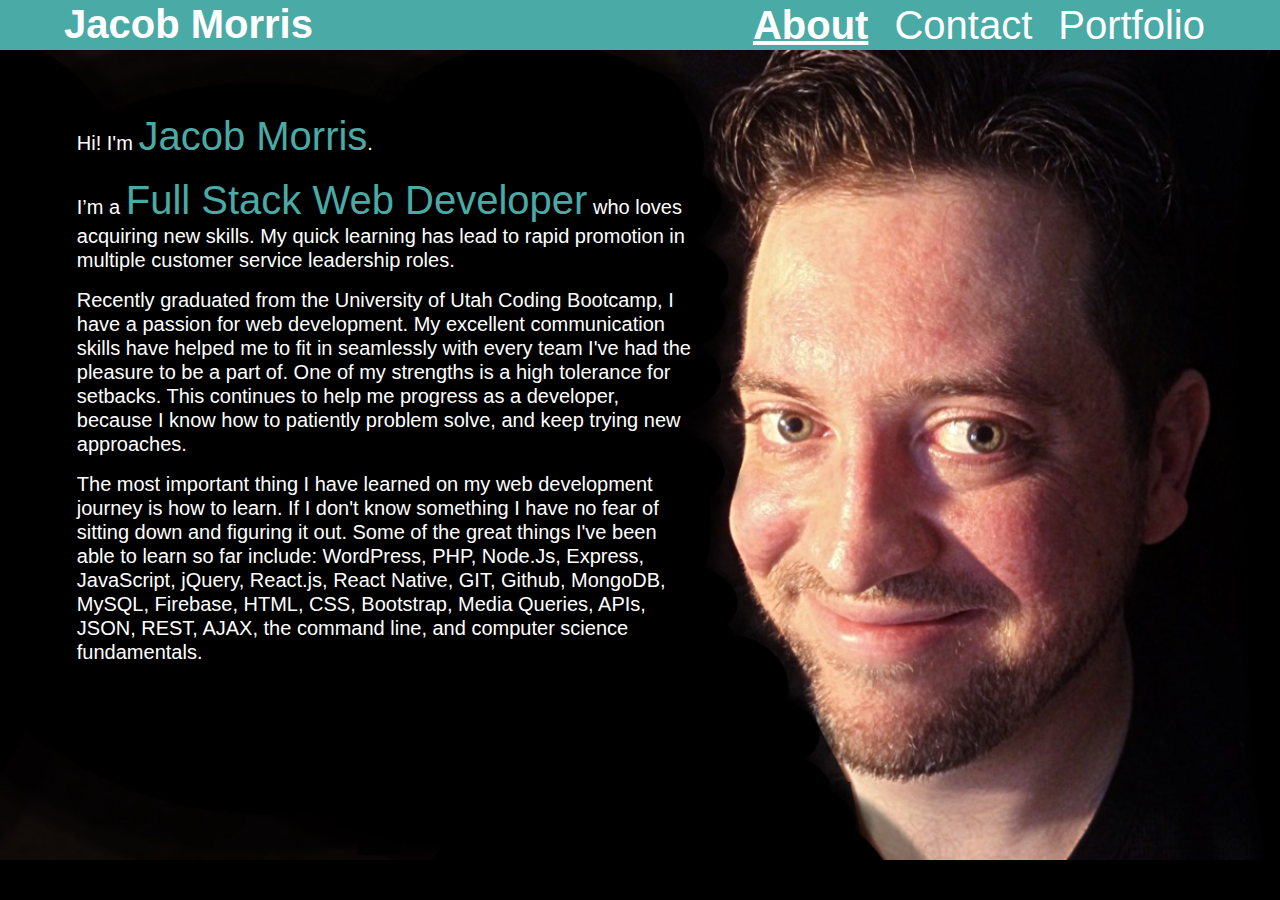
<file: index.html>
<!DOCTYPE html>
<html lang="en">

    <head>
        <link rel="icon" type="image/png" href="./assets/images/favicon.ico">
        <link rel="stylesheet" href="https://maxcdn.bootstrapcdn.com/bootstrap/4.0.0/css/bootstrap.min.css" integrity="sha384-Gn5384xqQ1aoWXA+058RXPxPg6fy4IWvTNh0E263XmFcJlSAwiGgFAW/dAiS6JXm"
            crossorigin="anonymous">
        <link rel="stylesheet" href="./assets/css/style.css">
        <link rel="stylesheet" href="//cdnjs.cloudflare.com/ajax/libs/animate.css/3.2.0/animate.min.css">

        <meta charset="UTF-8">
        <meta name="viewport" content="width=device-width, initial-scale=1" />
        <meta http-equiv="X-UA-Compatible" content="ie=edge">
        <title>Jacob Morris</title>
        <script src="https://ajax.googleapis.com/ajax/libs/jquery/3.3.1/jquery.min.js"></script>
    </head>
    <nav class="navbar navbar-expand-lg navbar-light">

        <a id="move" class="navbar-brand" href="#">
            <h1> Jacob Morris</h1>
        </a>


            <ul class="navbar-nav ml-auto" id="move2">
                <li class="nav-item ">
                    <a class="nav-link" href="./#" id="ab"><b><u>About</u></b>

                    </a>
                </li>
                <li class="nav-item active">
                    <a id="cn" class="nav-link" href="./contact">Contact

                    </a>
                </li>
                <li class="nav-item">
                    <a id="pr" class="nav-link" href="./portfolio">Portfolio</a>
                </li>
            </ul>
        </div>

    </nav>

        <div class="row">


            </div>
            <div class="col-sm-12">
                    <div id="imag">

                    <div id="about">



                        <br>
                    <p>Hi! I'm <span class="big">Jacob Morris</span>.</p>
                    <p> I’m a <span class="big">Full Stack Web Developer</span> who loves acquiring new skills. My quick learning has lead to
                            rapid
                            promotion in
                            multiple customer service leadership roles.
                    </p><p>
                            Recently graduated from the University of Utah Coding
                            Bootcamp, I have a passion for web development. My excellent communication skills have helped me to fit in seamlessly with every team I've had the pleasure to be a part of. One of my strengths is a high tolerance for setbacks. This continues to help me progress as a developer, because I know how to patiently problem solve, and keep trying new approaches.
                    </p><p>
                            The most important thing I have learned on my web development journey is how to learn. If I don't know something I have no fear of sitting down and  figuring it out. Some of the great things I've been able to learn so far include: WordPress, PHP, Node.Js, Express, JavaScript, jQuery, React.js, React Native, GIT, Github, MongoDB, MySQL, Firebase, HTML, CSS, Bootstrap, Media Queries, APIs, JSON, REST, AJAX, the command line, and computer science fundamentals.</p>

                </div>
            </div>


            </div>
        </div>





    <script src="https://code.jquery.com/jquery-3.2.1.slim.min.js" integrity="sha384-KJ3o2DKtIkvYIK3UENzmM7KCkRr/rE9/Qpg6aAZGJwFDMVNA/GpGFF93hXpG5KkN"
        crossorigin="anonymous"></script>
    <script src="https://cdnjs.cloudflare.com/ajax/libs/popper.js/1.12.9/umd/popper.min.js" integrity="sha384-ApNbgh9B+Y1QKtv3Rn7W3mgPxhU9K/ScQsAP7hUibX39j7fakFPskvXusvfa0b4Q"
        crossorigin="anonymous"></script>
    <script src="https://maxcdn.bootstrapcdn.com/bootstrap/4.0.0/js/bootstrap.min.js" integrity="sha384-JZR6Spejh4U02d8jOt6vLEHfe/JQGiRRSQQxSfFWpi1MquVdAyjUar5+76PVCmYl"
        crossorigin="anonymous"></script>
        <script
  src="https://code.jquery.com/jquery-3.3.1.js"
  integrity="sha256-2Kok7MbOyxpgUVvAk/HJ2jigOSYS2auK4Pfzbm7uH60="
  crossorigin="anonymous"></script>


    </body>

</html>
</file>
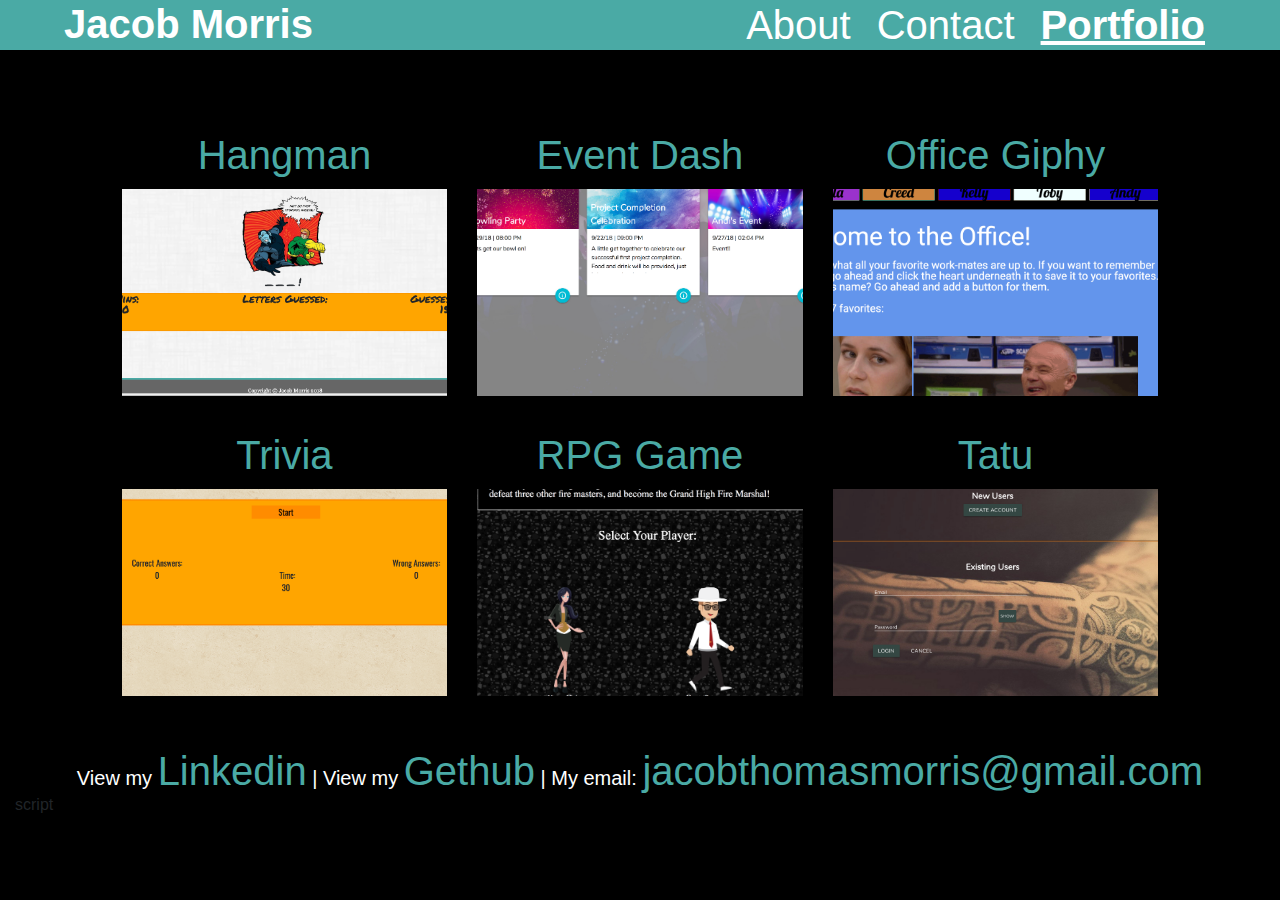
<file: portfolio.html>
<!DOCTYPE html>
<html lang="en">
    <head>
        <!-- Favicon -->
        <link rel="icon" type="image/png" href="./assets/images/favicon.ico">
        <!-- Bootstrap -->
        <link rel="stylesheet" href="https://maxcdn.bootstrapcdn.com/bootstrap/4.0.0/css/bootstrap.min.css" integrity="sha384-Gn5384xqQ1aoWXA+058RXPxPg6fy4IWvTNh0E263XmFcJlSAwiGgFAW/dAiS6JXm"
            crossorigin="anonymous">
        <!-- CSS -->
        <link rel="stylesheet" href="./assets/css/style.css">
        <!-- Meta Data -->
        <meta charset="UTF-8">
        <meta name="viewport" content="width=device-width, initial-scale=1">
        <meta http-equiv="X-UA-Compatible" content="ie=edge">
        <title>Jacob Morris</title>
        <!-- JQuery -->
        <script src="https://ajax.googleapis.com/ajax/libs/jquery/3.3.1/jquery.min.js"></script>
    </head>
    <body>
        <nav class="navbar navbar-expand-lg navbar-light">
            <a id="move" class="navbar-brand" href="#">
                <h1> Jacob Morris</h1>
            </a>
            <ul class="navbar-nav ml-auto">
                <li class="nav-item ">
                    <a class="nav-link" href="jacobthomasmorris.com" id="ab3">
                        About
                    </a>
                </li>
                <li class="nav-item active">
                    <a id="cn3" class="nav-link" href="./contact">
                        Contact
                    </a>
                </li>
                <li class="nav-item">
                    <a id="pr3" class="nav-link" href="./portfolio">
                        <b>
                            <u>
                                Portfolio
                            </u>
                        </b>
                    </a>
                </li>
            </ul>
        </nav>

        <br>
        <br>
        <br>
        <br>
        <div class="container-fluid">
            <div class="row" id=" tContent ">
                <div class="col-lg-1"></div>
                    <div id="pcontent" class="col-lg-10">
                        <div class="row">
                            <div class="col-md-12">
                                <br>
                            </div>
                        </div>
                    <div class="row">
                        <div class="col-md-4">
                            <a id="myBtn1" target="blank">
                                <div class="is" id="one">
                                    <div class="ban">Hangman</div>
                                </div>
                            </a>

                        <a id="myBtn2" target="blank">
                            <div class="is" id="two">
                                <div class="ban">Trivia</div>
                            </div>
                        </a>



                    </div>

                    <div class="col-md-4">

                        <a id="myBtn4" target="blank">
                            <div class="is" id="three">
                                <div class="ban">Event Dash</div>
                            </div>
                        </a>


                        <a id="myBtn3" target="blank">
                            <div class="is" id="four">
                                <div class="ban">RPG Game</div>
                            </div>
                        </a>

                    </div>
                    <div class="col-md-4">


                        <a id="myBtn5" target="blank">
                            <div class="is" id="five">
                                <div class="ban">Office Giphy</div>
                            </div>
                        </a>

                        <a id="myBtn6" target="blank">
                            <div class="is" id="six">
                                <div class="ban">Tatu</div>
                            </div>
                        </a>

                    </div>
                </div>
            </div>



        </div>



        <div class="col-lg-1"></div>






        <div id="myModal1" class="modal">
            <div class="modal-content">
                    <span id="close1" class="close">&times;</span>
                <br>



                                <div class="id" id="one">
                                    <div class="ban2">Hangman Game

                                </div>
                            </div>

                            <div class="id2">

                                <h2>Hangman Game</h2>
                                This is one of the first assignments I did through the U of U Full Stack Development Bootcamp. The point of the assignment was to practice dynamically updated HTML and CSS powered by JavaScript.
                                <br>
                                <br>
                                 The app uses key events to listen for letters that a user will type. The dynamically updated HTML will inform the user whether or not their key stroke is part of the word they are trying to guess. The app also keeps track of the number of wins and losses.
                                <br>
                                <br>
                              Interestingly enough, it turns out that comic book action words use rare combinations of letters, so they are pretty darn hard to guess. Give it a shot!

                                <br>
                                <br>
                                Link to App: <br><a target="blank" class="a2" href="https://jacobugath.github.io/Word-Guess-Game/" >https://jacobugath.github.io/Word-Guess-Game/</a>
                                <br>
                                <br>
                                Link to Code: <br><a class="a2" target="blank" href="https://github.com/Jacobugath/Word-Guess-Game" >https://github.com/Jacobugath/Word-Guess-Game</a>


                    </div>

            </div>
        </div>

        <div id="myModal2" class="modal">
                <div class="modal-content">
                        <span id="close2" class="close">&times;</span>
                    <br>



                                    <div class="id" id="two2">
                                        <div class="ban2">Triva Game

                                    </div>
                                </div>

                                <div class="id2">

                                    <h2>Triva Game</h2>
                                    This is an assignment I did during the first half of the U of U Full Stack Development Bootcamp. The point of the assignment was to practice working with API's and JavaScript timers.
                                    <br>
                                    <br>
                                     The app pulls trivia questions from an API and presents a form with multiple choice options. The user has a limited amount of time to finish each question, after which the question is marked incorrect.
                                    <br>
                                    <br>
                                    If the player chooses the incorrect answer, they are told they are wrong and given the correct answer.

                                    <br>
                                    <br>
                                    Link to App:<br> <a class="a2" target="blank" href="https://jacobugath.github.io/TriviaGame/" >https://jacobugath.github.io/TriviaGame/</a>
                                    <br>
                                    <br>
                                    Link to Code:<br> <a class="a2" target="blank" href="https://github.com/Jacobugath/TriviaGame" >https://github.com/Jacobugath/TriviaGame</a>


                        </div>

                </div>
            </div>

            <div id="myModal3" class="modal">
                    <div class="modal-content">
                            <span id="close3" class="close">&times;</span>
                        <br>



                                        <div class="id" id="four">
                                            <div class="ban2">RPG Game

                                        </div>
                                    </div>

                                    <div class="id2">

                                        <h2>RPG Game</h2>
                                        This is an assignment I did during the first half of the U of U Full Stack Development Bootcamp. The point of the assignment was to practice working with CSS animations and jQuery.
                                        <br>
                                        <br>
                                         The game features office workers hurling fireballs at each other. The best part was getting fireballs to fly across the screen and making them increase in size as they do more damage.
                                        <br>
                                        <br>
                                        The object of the game is to defeat all other office workers without your health dropping to zero. The player's damage doubles with each attack, while the defenders damage remains static.

                                        <br>
                                        <br>
                                        Link to App: <br><a class="a2" target="blank" href="https://jacobugath.github.io/unit-4-game/" >https://jacobugath.github.io/unit-4-game/</a>
                                        <br>
                                        <br>
                                        Link to Code:<br> <a class="a2" target="blank" href="https://github.com/Jacobugath/unit-4-game" >https://github.com/Jacobugath/unit-4-game</a>


                            </div>

                    </div>
                </div>
                <div id="myModal4" class="modal">
                        <div class="modal-content">
                                <span id="close4" class="close">&times;</span>
                            <br>



                                            <div class="id" id="three">
                                                <div class="ban2">Event Dash

                                            </div>
                                        </div>

                                        <div class="id2">

                                            <h2>Event Dash</h2>

                                            This is an assignment I did to conclude the first half of the U of U Full Stack Development Bootcamp. This was a group project and the purpose of it was to get experience working in a group, and using GitHub and API's. It was also one of the first assignments that involved writing some of the backend using Firebase.
                                            <br>
                                            <br>
                                            Users can sign in with Twitter credentials and Firebase Authentication to view the events they've been invited to. At a glance they see a main page with a thumbnail of each event. They can click on the Event Info button and open a screen with full details of the event.

                                            <br>
                                            <br>
                                            Link to App: <br><a class="a2" target="blank" href="https://chancy23.github.io/Event-Dash/" >https://chancy23.github.io/Event-Dash/</a>
                                            <br>
                                            <br>
                                            Link to Code: <br><a target="blank" class="a2" href="https://github.com/chancy23/Event-Dash" >https://github.com/chancy23/Event-Dash</a>


                                </div>

                        </div>
                    </div>
                    <div id="myModal5" class="modal">
                            <div class="modal-content">
                                    <span id="close5" class="close">&times;</span>
                                <br>



                                                <div class="id" id="five">
                                                    <div class="ban2">Office Giphy

                                                </div>
                                            </div>

                                            <div class="id2">

                                                <h2>Office Giphy</h2>

                                                This is an assignment I did to during the second half of the U of U Full Stack Development Bootcamp. The purpose of this assignment was to practice working with ajax and the GIPHY API.
                                                <br>
                                                <br>
                                                This app uses the GIPHY API to make a dynamic web page that populates with gifs of my choice. I chose a theme using Gifs from my favorite TV show 'The Office' To finish this task, I had to call the GIPHY API and use JavaScript and jQuery to change the HTML the site.
                                                <br>
                                                <br>
                                                Link to App:<br> <a target="blank" class="a2" href="https://jacobugath.github.io/Giphy/" >https://jacobugath.github.io/Giphy/</a>
                                                <br>
                                                <br>
                                                Link to Code:<br> <a target="blank" class="a2" href="https://github.com/Jacobugath/Giphy" ><br>https://github.com/Jacobugath/Giphy</a>


                                    </div>

                            </div>
                        </div>
                        <div id="myModal6" class="modal">
                                <div class="modal-content">
                                        <span id="close6" class="close">&times;</span>
                                    <br>



                                                    <div class="id" id="six">
                                                        <div class="ban2">Tatu

                                                    </div>
                                                </div>

                                                <div class="id2">

                                                    <h2>Tatu</h2>

                                                    This is the final project I did through the U of U Full Stack Development Bootcamp. The point of the assignment was to practice working with a group, and writing an entire app from end to end. This app was written using the MERN stack.
                                                    <br>
                                                    <br>
                                                   This app allows new users to create an account login information using the Create Account Button and corresponding form on the Home Page  and then search the database of artist's that have accounts on Tatu and have uploaded images. The app has an extensive list of both styles and body placement options that users can use to narrow down their search.
                                                    <br>
                                                    <br>
                                                    Link to App:<br> <a
                                                    class="a2" target="blank" href="https://tatuappv2.herokuapp.com" >https://tatuappv2.herokuapp.com</a>
                                                    <br>
                                                    <br>
                                                    Link to Code:<br> <a class="a2" target="blank" href="https://github.com/penajtokyo/tatu" >https://github.com/penajtokyo/tatu</a>



                                    </div>

                                </div>
                            </div>
                            <div id="bottom">

                                    View my <a href="https://www.linkedin.com/in/jacobthomasmorris/">Linkedin</a> |
                                    View my <a href="https://github.com/Jacobugath">Gethub</a> | My email: <span id="teal">jacobthomasmorris@gmail.com</span>
                                </div>

    <script src="https://code.jquery.com/jquery-3.2.1.slim.min.js" integrity="sha384-KJ3o2DKtIkvYIK3UENzmM7KCkRr/rE9/Qpg6aAZGJwFDMVNA/GpGFF93hXpG5KkN"
        crossorigin="anonymous"></script>
    <script src="https://cdnjs.cloudflare.com/ajax/libs/popper.js/1.12.9/umd/popper.min.js" integrity="sha384-ApNbgh9B+Y1QKtv3Rn7W3mgPxhU9K/ScQsAP7hUibX39j7fakFPskvXusvfa0b4Q"
        crossorigin="anonymous"></script>
    <script src="https://maxcdn.bootstrapcdn.com/bootstrap/4.0.0/js/bootstrap.min.js" integrity="sha384-JZR6Spejh4U02d8jOt6vLEHfe/JQGiRRSQQxSfFWpi1MquVdAyjUar5+76PVCmYl"
        crossorigin="anonymous"></script>
        <script src="./assets/index.js"></script>
        script
  <src="https://code.jquery.com/jquery-3.3.1.js"
  integrity="sha256-2Kok7MbOyxpgUVvAk/HJ2jigOSYS2auK4Pfzbm7uH60="
  crossorigin="anonymous"></script>
    </body>

</html>
</file>
<file: assets/css/style.css>
body {

    font-family: "Arial", "Helvetica Neue", Helvetica, sans-serif;
    background-color: black;
    background-size: cover;
    background-position: right;
    margin: 0;
    line-height: 1.2;

}

button {
    padding-right: 20px;
    padding-left: 20px;
    padding-top: 5px;
    padding-bottom: 5px;
    background-color: #4aaaa5;
    color: #fff;

}
input {

    width: 500px;
    height: 40px;
    font-size: 30px;

}

nav {
    background-color: #4aaaa5;
    height: 50px;
    padding-left: 20%;
    padding-right: 20%;
    padding-top: 0;
    padding-bottom: 0;
    margin: 0;
}
.bg-light {
    background-color: #4aaaa5;
}
h1 {
    color: #fff;
    background-color: #4aaaa5;
    height: 100%;
    font-size: 40px;
    position: relative;
    font-weight: bolder;



}
h2 {
    color: #4aaaa5;
    padding-bottom: 20px;


    margin-bottom: 20px;
}
footer {
    background-color: black;
    color: #fff;
    width: 100%;
    text-align: center;
    padding-top: 25px;
}
.is {
    height: 250px;
    width: 100%;
    padding: 0;
    margin-bottom: 50px;

}
@media only screen and (max-width: 1060px) {
    .id {

        height: 400px;
        width: 50%;
        display:none;
        float: left;

    }
  }

  @media only screen and (min-width: 1061px) {
    .id {

        height: 400px;
        width: 50%;
        display:block;
        float: left;
        margin-top: 5%;

    }
  }
  @media only screen and (max-width: 1060px) {
    h1 {

       opacity: 0;
       display: none;
    }
  }

  /* The Close Button */
  .close {
    color:#4aaaa5;
    float: right;
    font-size: 28px;
    font-weight: bold;
    position: absolute;
    left: 98%;
    top: -.25%;
  }

  .close:hover,
  .close:focus {
    color: black;
    text-decoration: none;
    cursor: pointer;
  }

.id2 {

    height: 400px;
    width: 40%;
    position: absolute;
    left: 55%;
    top: 10%;
    display:block;
    float: left;
}

@media only screen and (max-width: 1060px) {
    .id2 {
        background-image: url(https://images.unsplash.com/photo-1517249865690-ee36eb09e596?ixlib=rb-1.2.1&ixid=eyJhcHBfaWQiOjEyMDd9&auto=format&fit=crop&w=1650&q=80);
        height: 570px;
        width: 100%;
        float: left;
        position: absolute;
        left: 0;
        display: inline-block;
        float: none;

        padding: 2%;

    }
    .close{

        position: absolute;
        left: 90%;
        top: -.25%;


    }

  }
.ban {
    position: relative;
    top: -10%;
    color: #4aaaa5;
    padding: 10px;
    text-align: center;
    background-color: black;
    font-size: 40px;
}
.navbar-brand {
    background-color: #4aaaa5;
    margin: 0;
    padding: 0;
    height: 100%;
    width: 5px;
}
.navbar {
    background-color: #4aaaa5;
    padding: 0;
}
#one {
    background-image: url(../images/hangman.png);
    background-size: cover;
    background-position: center;
}
#one2 {
    background-image: url(../images/hangman.png);
    background-size: cover;
    background-position: center;
    margin: 0;
    float: left;
}
#two {
    background-image: url(../images/portfolio-2.jpg);
    background-size: cover;
    background-position: center;
}
#two2 {
    background-image: url(../images/portfolio-2.jpg);
    background-size: cover;
    background-position: center;
}


#three {
    background-image: url(../images/event.png);
    background-size: cover;
    background-position: center;
}
#four {
    background-image: url(../images/portfolio-4.jpg);
    background-size: cover;
    background-position: center;
}
#five {
    background-image: url(../images/giphy.jpg);
    background-size: cover;
    background-position: center;
}
#six {
    background-image: url(../images/tatu.png);
    background-size: cover;
    background-position: center;
}
#content {
    color: white;
    background-color: black;
    background-size: cover;
    background-position: right;
    width: 80%;
    padding-left: 3%;
    padding-right: 3%;
    padding-bottom: 3%;
    margin-right: auto;
    margin-left: auto;


}
.container {

    padding-bottom: 1%;
}
#tContent {
    width: 100%;
    margin-left: 3%;
    margin-right: 3%;
    padding-top: 0;
}
#imag {
    background-color: black;
    width: 100%;
    height: 90vh;
    background-size: cover;
    background-position: right;
    margin: 0;
    margin-left: auto;
    margin-right: auto;
    background-size: cover;

}

@media only screen and (min-width: 1060px) {
    #imag {
    background-image: url(../images/jacob.jpg);
    width: 100%;
    background-size: cover;


    }
  }
#n {
    background-color: #4aaaa5;
    padding-right: 20px;
    padding-left: 20px;
    height: 100%;
}
#right {
    padding-right: 20px;
    padding-left: 20px;
    padding-top: 25px;
}
#mes {
    height: 190px;
    text-align: initial;
    padding: 0;
    width: 620px;
    font-size: 40px;
    margin-top: 10px;

}
#navbarSupportedContent {
    padding-right: 10%;
    background-color: #4aaaa5;

}
#move {
    padding-left: 5%;
    height: 100%;
}
#send{

    background-color:#4aaaa5;
    color: white;
    border: none;
    font-size: 40px;
    width: 620px;
    font-weight: bolder;
}
p{
    width: 80%;
    margin-left: auto;
    margin-right: auto;

}
#about{
    color: white;
    width: 90%;
    font-size: 20px;
    padding: 0;
    margin: 0;
    padding-left: 50px;



}
@media only screen and (min-width: 1060px) {
    #about {
    float:left;
    color: white;
    width: 60%;
    font-size: 20px;
    padding: 0;
    margin: 0;
    padding-top:3%;

    }
  }
.big{
    color: #4aaaa5;
    font-size: 40px;
}
.modal {
    display: none; /* Hidden by default */
    z-index: 1; /* Sit on top */
    left: 0;
    top: 0;
    width: 100vw;
    height: 100%;

    background-color: rgb(0,0,0); /* Fallback color */
    background-color: rgba(0,0,0,0.4); /* Black w/ opacity */
  }
  .modal-content {
    background-color: black;
    margin: auto;
    padding: 20px;
    color: white;
    height: 75vh;
    width: 60rem;
    margin-top: 10%;
     /* Could be more or less, depending on screen size */
  }
  @media only screen and (max-width: 1060px) {
    .modal-content {
        background-color: black;
        width: 80%;
        border: none;
        padding: 0;
        color:white;

    }
  }



  .ban2 {
    position: relative;
    top: 70%;
    color: #fff;
    font-size: 50px;
    text-align: center;
    background-color: #4aaaa5;
    width: 100%;
    margin: auto;
    padding: auto;

}
.col-sm-12{
    padding: 0;
}
#ab, #cn, #pr, #ab2, #cn2, #pr2,#ab3, #cn3, #pr3{
    color: white;
    opacity: 1;
    margin: 5px;

}
.navbar-nav{
    flex-direction: row;

}
#pr3, #pr2, #pr{
    padding-right: 70px;
}
a{
    color: #4aaaa5;
    font-size: 40px;
}
#bottom{
    color:White;
    text-align: center;
    font-size: 20px;
}
#teal{
    color: #4aaaa5;
    font-size: 40px;
}
form{
    color: #4aaaa5;
    margin-right: auto;
    margin-left: auto;
    font-family: "Arial", "Helvetica Neue", Helvetica, sans-serif;
}
.a2{
    font-size: 20px;
    }
#formdiv{
    margin-right: auto;
    margin-left: auto;
    display: block;
    position: relative;
    left: 20%;
}
</file>
